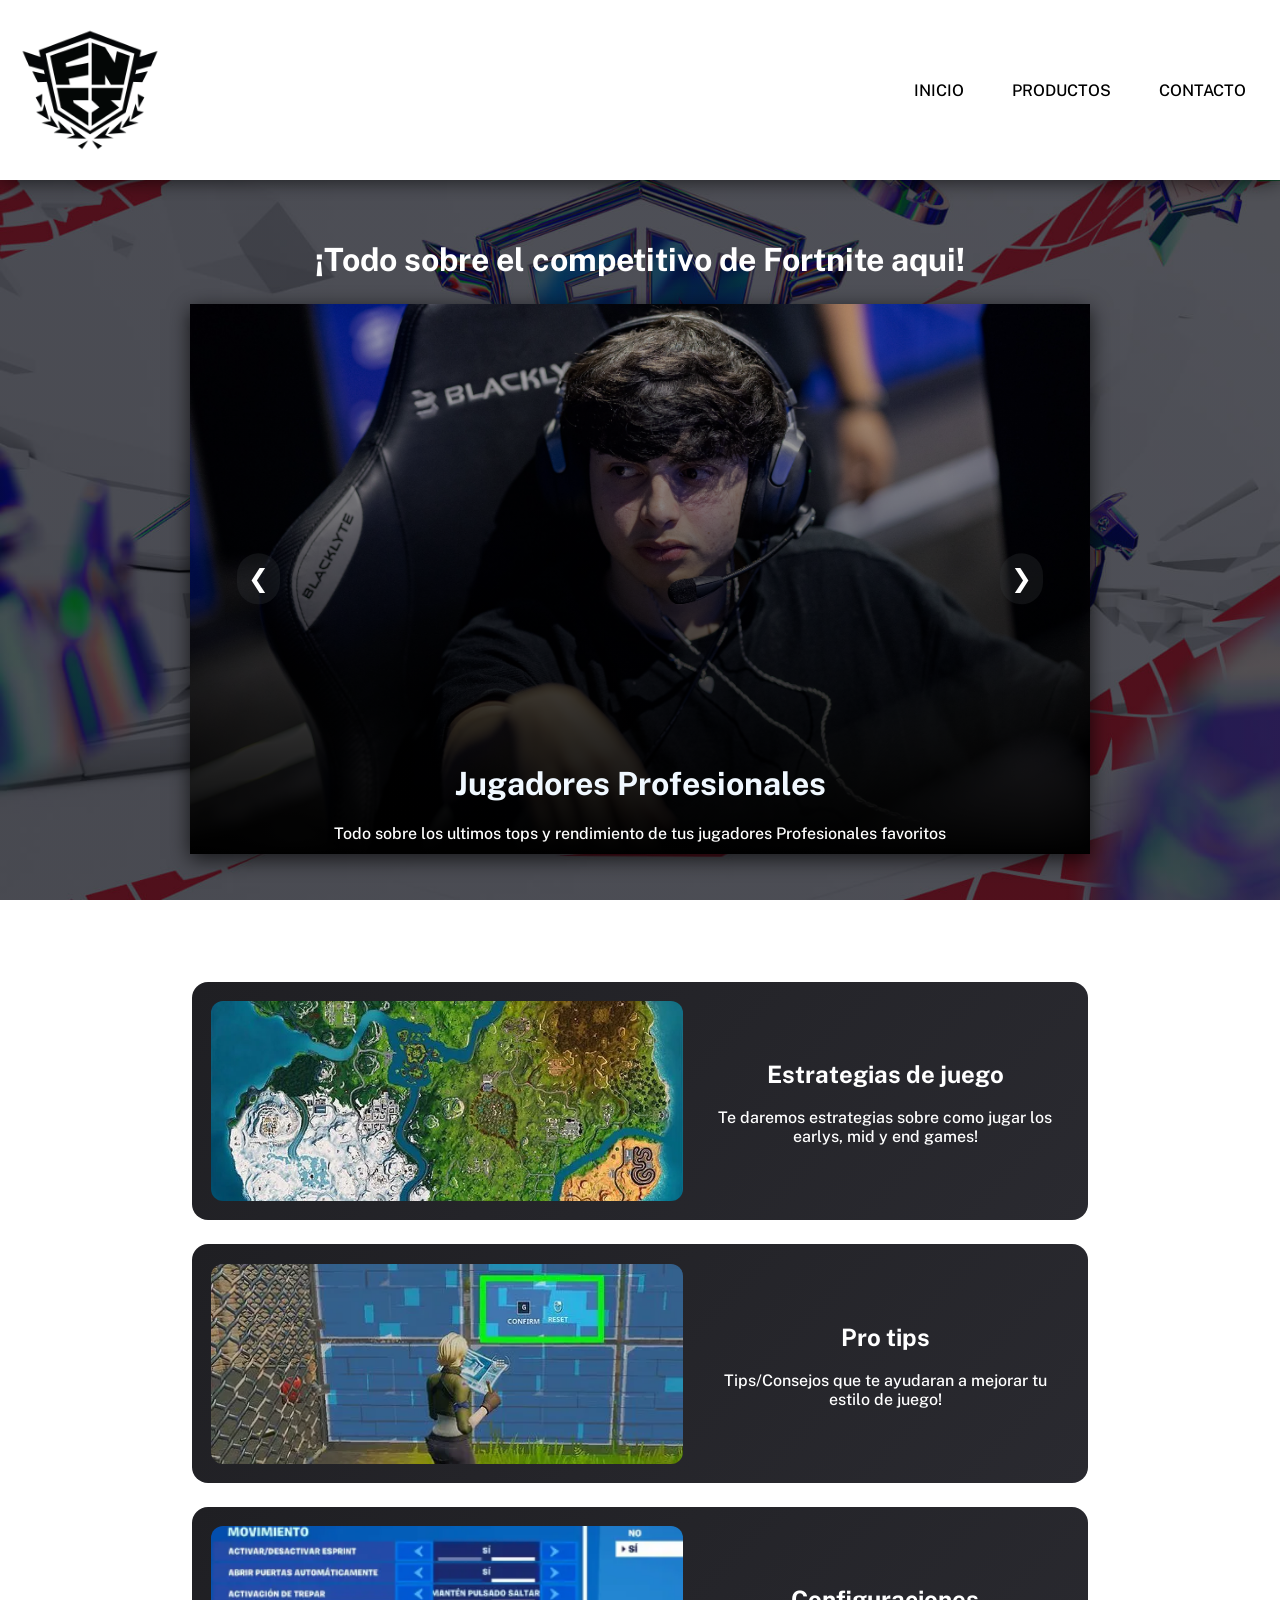
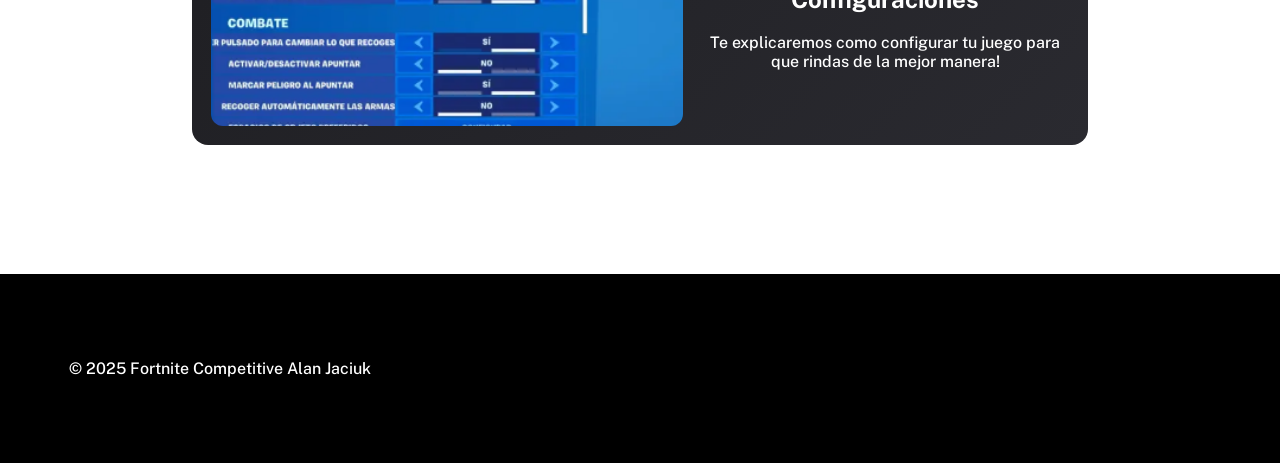
<file: index.html>
<html lang="en">
  <head>
    <meta charset="UTF-8" />
    <meta name="viewport" content="width=device-width, initial-scale=1.0" />
    <title>Fortinfo</title>
    <link rel="stylesheet" href="./CSS/estilos.css" />
    <link rel="preconnect" href="https://fonts.googleapis.com" />
    <link rel="preconnect" href="https://fonts.gstatic.com" crossorigin />
    <link
      href="https://fonts.googleapis.com/css2?family=Public+Sans:ital,wght@0,100..900;1,100..900&display=swap"
      rel="stylesheet"
    />
  </head>
  <body>
    <header class="navbar">
      <span class="logo">
        <img src="./Imagenes/FNCS-Concept-6.webp" alt="" width="180" />
      </span>
      <ul class="navitems">
        <li><a href="./index.html">INICIO</a></li>
        <li><a href="./productos.html">PRODUCTOS</a></li>
        <li><a href="./contacto.html">CONTACTO</a></li>
      </ul>
    </header>

    <main class="cont-principal">
      <div>
        <h1 style="color: white">
          ¡Todo sobre el competitivo de Fortnite aqui!
        </h1>
      </div>

      <div class="carrusel-cont"> <!--Carrusel-->
        <div class="overlay"></div>
        <img
          src="Imagenes/K1nG_at_the_FNCS_2025_Global_Championship.jpg"
          alt="Foto principal del carrusel"
          width="700"
          id="img-carrusel"
        />
        <button aria-label="Siguiente imagen" class="btn-carrusel sig" >❯</button>
        <button arial-label="Imagen anterior" class="btn-carrusel ant" >❮</button>
        <div class="abj-carrusel" id="textocarrusel">
          <h1 id="titulo-carrusel">Jugadores Profesionales</h1>
          <p id="desc-carrusel">
            Todo sobre los ultimos tops y rendimiento de tus jugadores
            Profesionales favoritos
          </p>
        </div>
      </div>

      <div class="card">
        <div class="card-img">
          <img src="./Imagenes/minimap.webp" alt="Mapa Fortnite" />
        </div>

        <div class="card-content">
          <h2>Estrategias de juego</h2>
          <p>
            Te daremos estrategias sobre como jugar los earlys, mid y end games!
          </p>
        </div>
      </div>

      <div class="card">
        <div class="card-img">
          <img src="./Imagenes/protips.webp" alt="Mapa Fortnite" />
        </div>

        <div class="card-content">
          <h2>Pro tips</h2>
          <p>Tips/Consejos que te ayudaran a mejorar tu estilo de juego!</p>
        </div>
      </div>

      <div class="card">
        <div class="card-img">
          <img src="./Imagenes/config.png" alt="Mapa Fortnite" />
        </div>

        <div class="card-content">
          <h2>Configuraciones</h2>
          <p>
            Te explicaremos como configurar tu juego para que rindas de la mejor
            manera!
          </p>
        </div>
      </div>
    </main>

    <footer class="footer">
      <div>
        <p>© 2025 Fortnite Competitive Alan Jaciuk</p>
      </div>
    </footer>

    <script src="./JS/script.js"></script>
  </body>
</html>
</file>
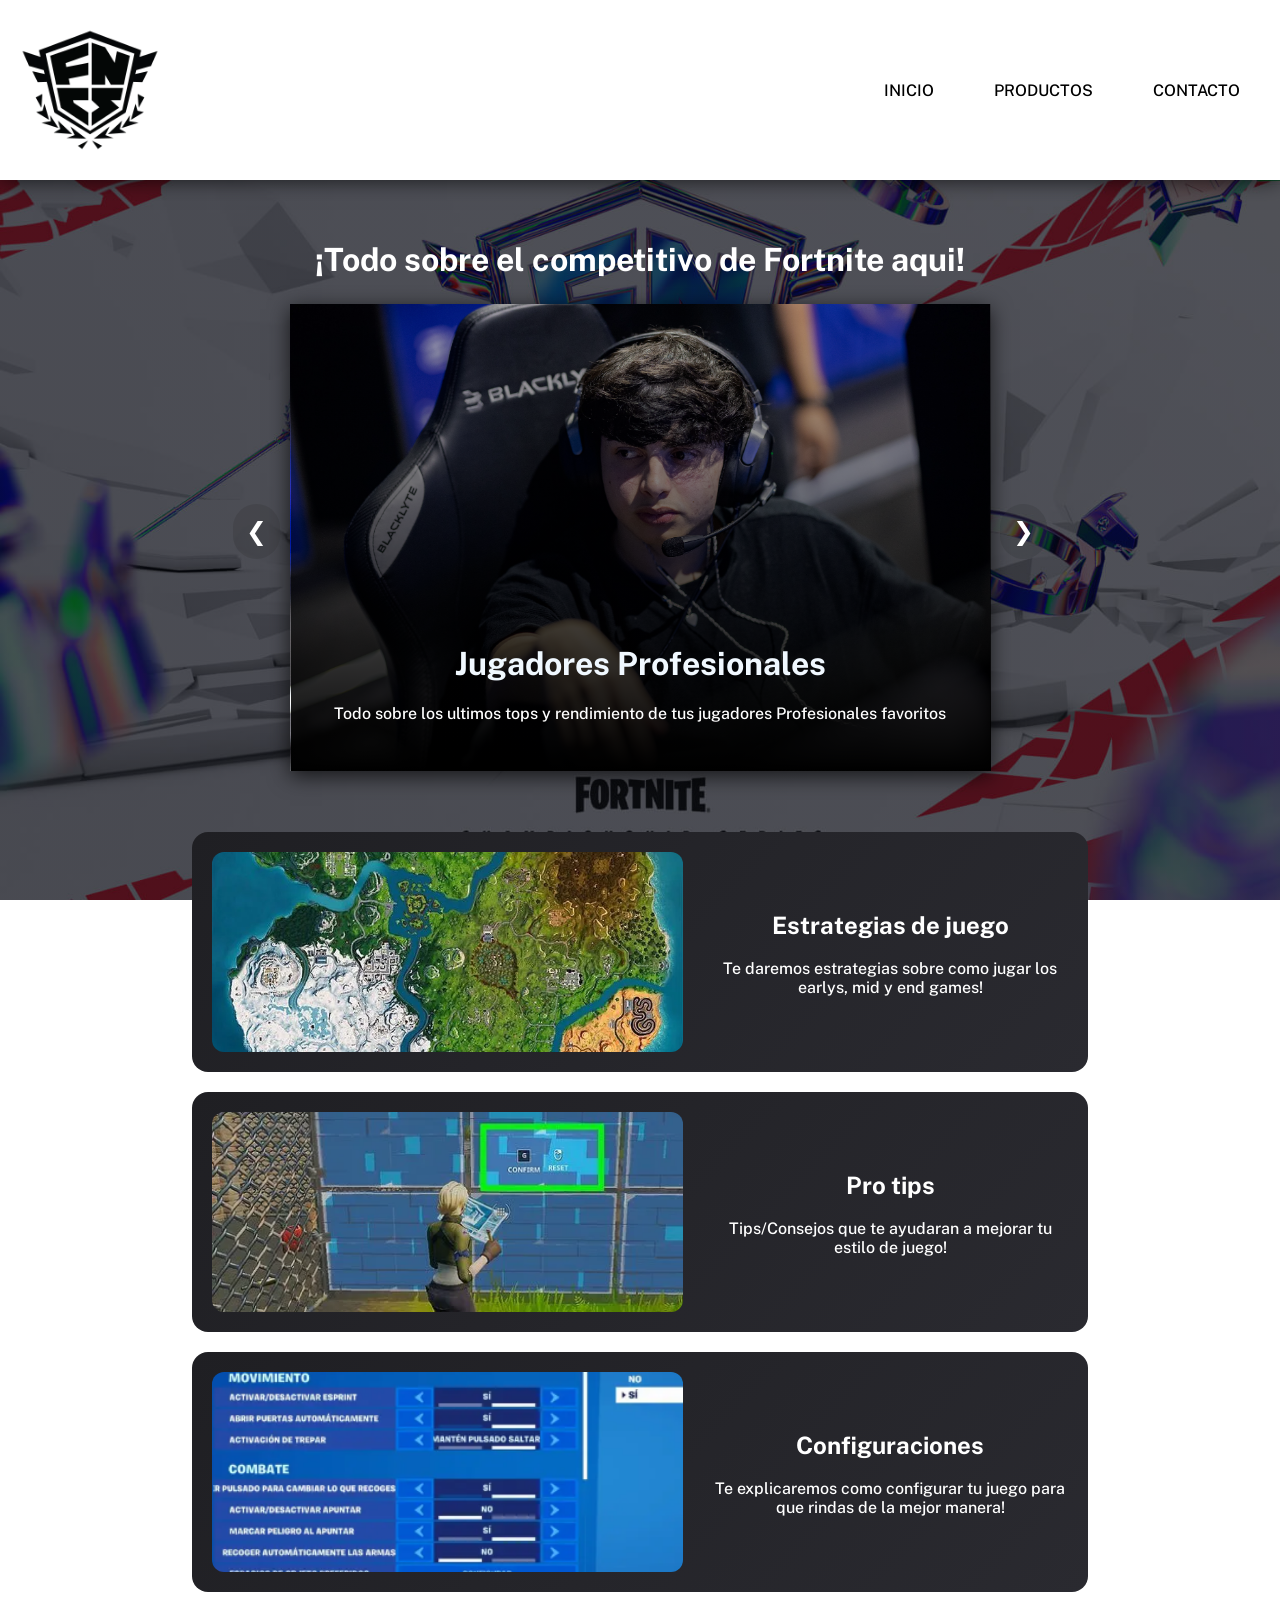
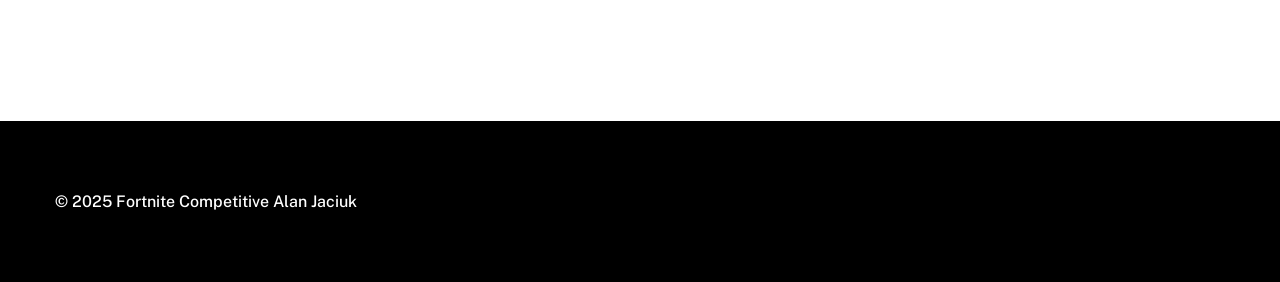
<file: Mi pagina(Trabajo Integrador)/index.html>
<html lang="en">
<head>
    <meta charset="UTF-8">
    <meta name="viewport" content="width=device-width, initial-scale=1.0">
    <title>Fortinfo</title>
    <link rel="stylesheet" href="./CSS/estilos.css">
    <link rel="preconnect" href="https://fonts.googleapis.com">
    <link rel="preconnect" href="https://fonts.gstatic.com" crossorigin>
    <link href="https://fonts.googleapis.com/css2?family=Public+Sans:ital,wght@0,100..900;1,100..900&display=swap" rel="stylesheet">
</head>
<body>
    <header class="navbar">
        <span class="logo">
            <img src="./Imagenes/FNCS-Concept-6.webp" alt="" width="180">
        </span>
        <ul class="navitems">
            <li><a href="./index.html">INICIO</a></li>
            <li><a href="./productos.html">PRODUCTOS</a></li>
            <li><a href="./contacto.html">CONTACTO</a></li>
        </ul>
    </header>

    <main class="cont-principal">
        <div>
        <h1 style="color: white;">¡Todo sobre el competitivo de Fortnite aqui!</h1>
        </div>

        <div class="carrusel-cont">
          <div class="overlay"></div>
            <img src="./Imagenes/K1nG_at_the_FNCS_2025_Global_Championship.jpg" alt="" width="700" id="img-carrusel">
            <button class="btn-carrusel-sig" onclick="imgSig()">❯</button>
            <button class="btn-carrusel-ant" onclick="imgAnt()">❮</button>
            <div class="abj-carrusel" id="textocarrusel">
              <h1 id="titulo-carrusel">Jugadores Profesionales</h1>
            <p id="desc-carrusel">Todo sobre los ultimos tops y rendimiento de tus jugadores Profesionales favoritos</p>
        </div>
        </div>

        

        <div class="card">
  <div class="card-img">
    <img src="./Imagenes/minimap.webp" alt="Mapa Fortnite">
  </div>

  <div class="card-content">
    <h2>Estrategias de juego</h2>
    <p>Te daremos estrategias sobre como jugar los earlys, mid y end games!</p>
    
  </div>
</div>

<div class="card">
  <div class="card-img">
    <img src="./Imagenes/protips.webp" alt="Mapa Fortnite">
  </div>

  <div class="card-content">
    <h2>Pro tips</h2>
    <p>Tips/Consejos que te ayudaran a mejorar tu estilo de juego!</p>
    
  </div>
</div>

<div class="card">
  <div class="card-img">
    <img src="./Imagenes/config.png" alt="Mapa Fortnite">
  </div>

  <div class="card-content">
    <h2>Configuraciones</h2>
    <p>Te explicaremos como configurar tu juego para que rindas de la mejor manera!</p>
    
  </div>
</div>
    </main>

    <footer class="footer">
        <div>
            <p>© 2025 Fortnite Competitive Alan Jaciuk</p>
        </div>
    </footer>

<script src="./JS/script.js"></script>

</body>
</html>
</file>
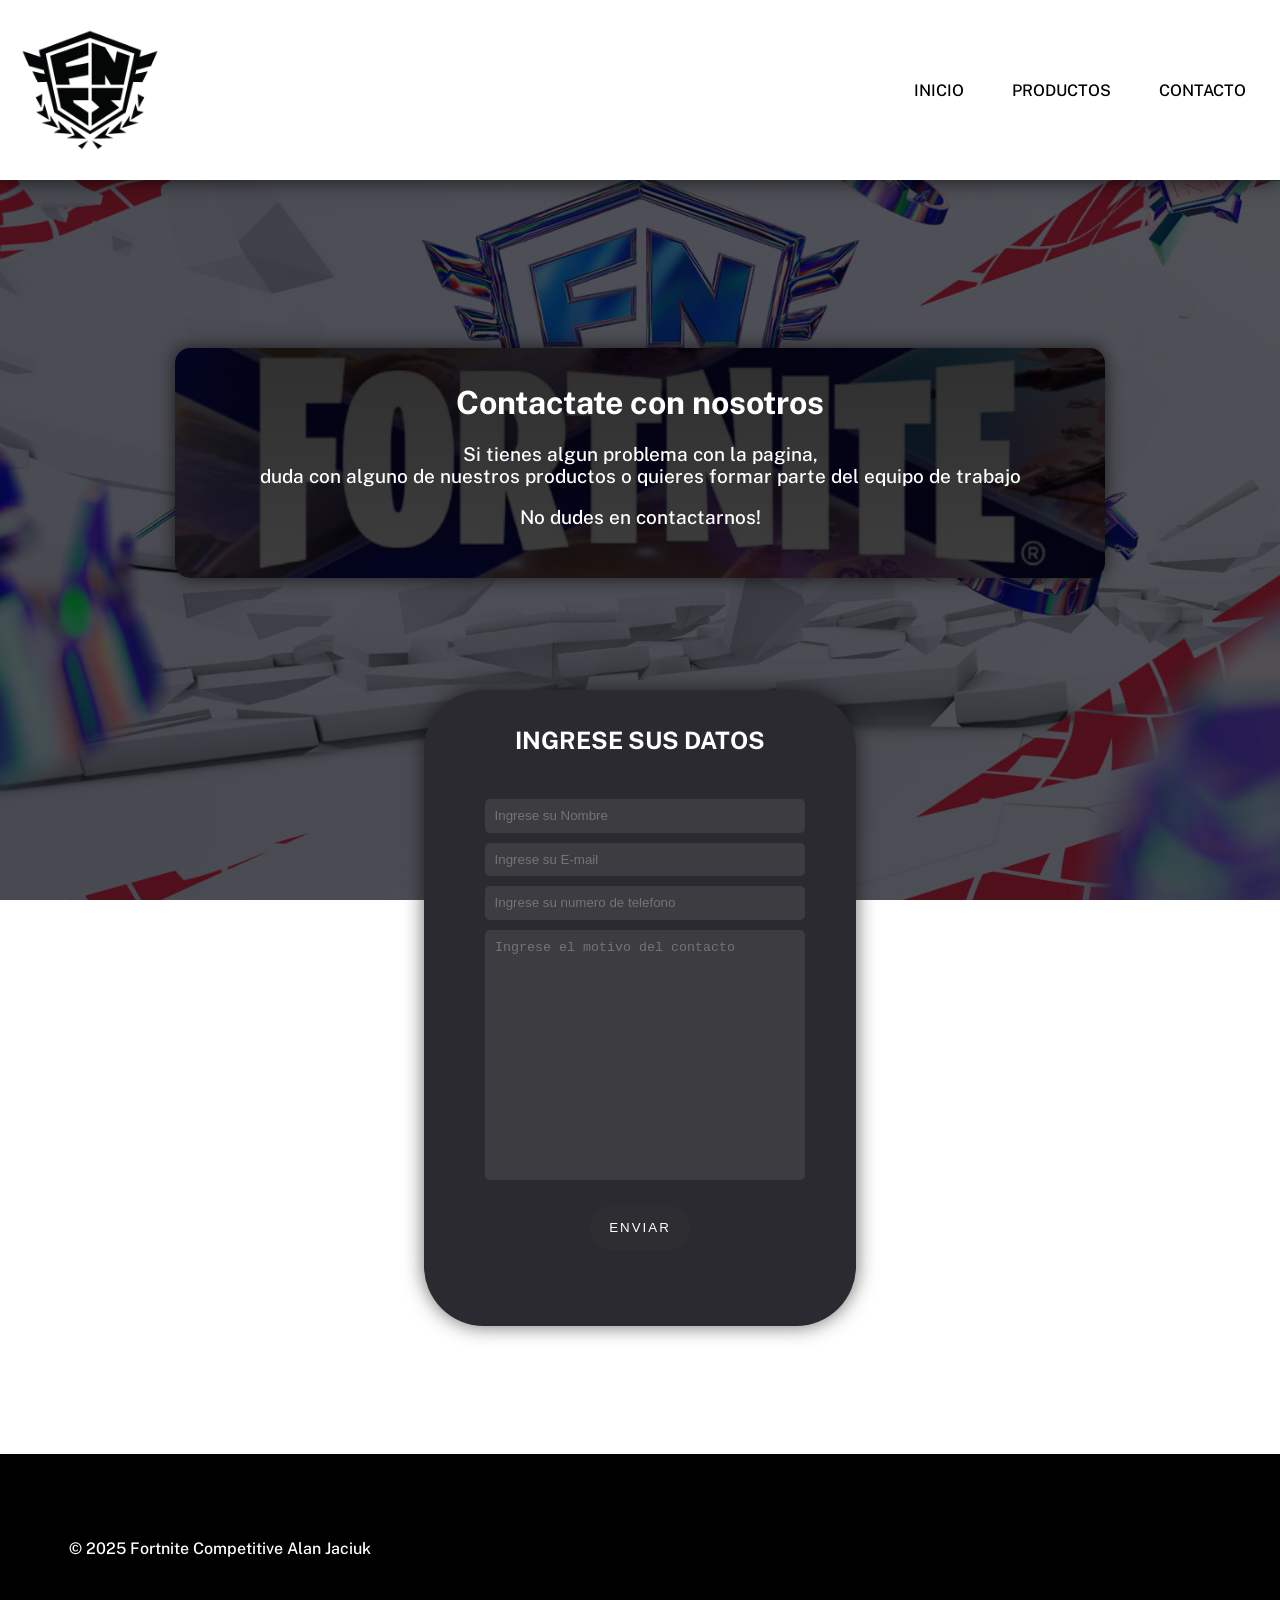
<file: contacto.html>
<html lang="en">
  <head>
    <meta charset="UTF-8" />
    <meta name="viewport" content="width=device-width, initial-scale=1.0" />
    <title>Document</title>
    <link rel="stylesheet" href="./CSS/estilos.css" />
    <link rel="preconnect" href="https://fonts.googleapis.com" />
    <link rel="preconnect" href="https://fonts.gstatic.com" crossorigin />
    <link
      href="https://fonts.googleapis.com/css2?family=Public+Sans:ital,wght@0,100..900;1,100..900&display=swap"
      rel="stylesheet"
    />
  </head>
  <body>
    <header class="navbar">
      <span class="logo">
        <img src="./Imagenes/FNCS-Concept-6.webp" alt="" width="180" />
      </span>
      <ul class="navitems">
        <li><a href="./index.html">INICIO</a></li>
        <li><a href="./productos.html">PRODUCTOS</a></li>
        <li><a href="./contacto.html">CONTACTO</a></li>
      </ul>
    </header>

    <main class="cont-principal">
      <div class="titulo-form">
        <h1>Contactate con nosotros</h1>
        <p>
          Si tienes algun problema con la pagina,<br />
          duda con alguno de nuestros productos o quieres formar parte del
          equipo de trabajo
        </p>
        <p>No dudes en contactarnos!</p>
      </div>
      <div class="cont-form">
        <h2 style="color: white">INGRESE SUS DATOS</h2>
        <form action="" class="form">
          <div class="items-form">
            <input type="text" placeholder="Ingrese su Nombre" />
          </div>
          <div class="items-form">
            <input type="email" placeholder="Ingrese su E-mail" />
          </div>
          <div class="items-form">
            <input type="tel" placeholder="Ingrese su numero de telefono" />
          </div>
          <div class="items-form">
            <textarea
              name=""
              id=""
              placeholder="Ingrese el motivo del contacto"
              maxlength="500"
            ></textarea>
          </div>
          <button class="btn-form">ENVIAR</button>
        </form>
      </div>
    </main>

    <footer class="footer">
      <div>
        <p>© 2025 Fortnite Competitive Alan Jaciuk</p>
      </div>
    </footer>
  </body>
</html>
</file>
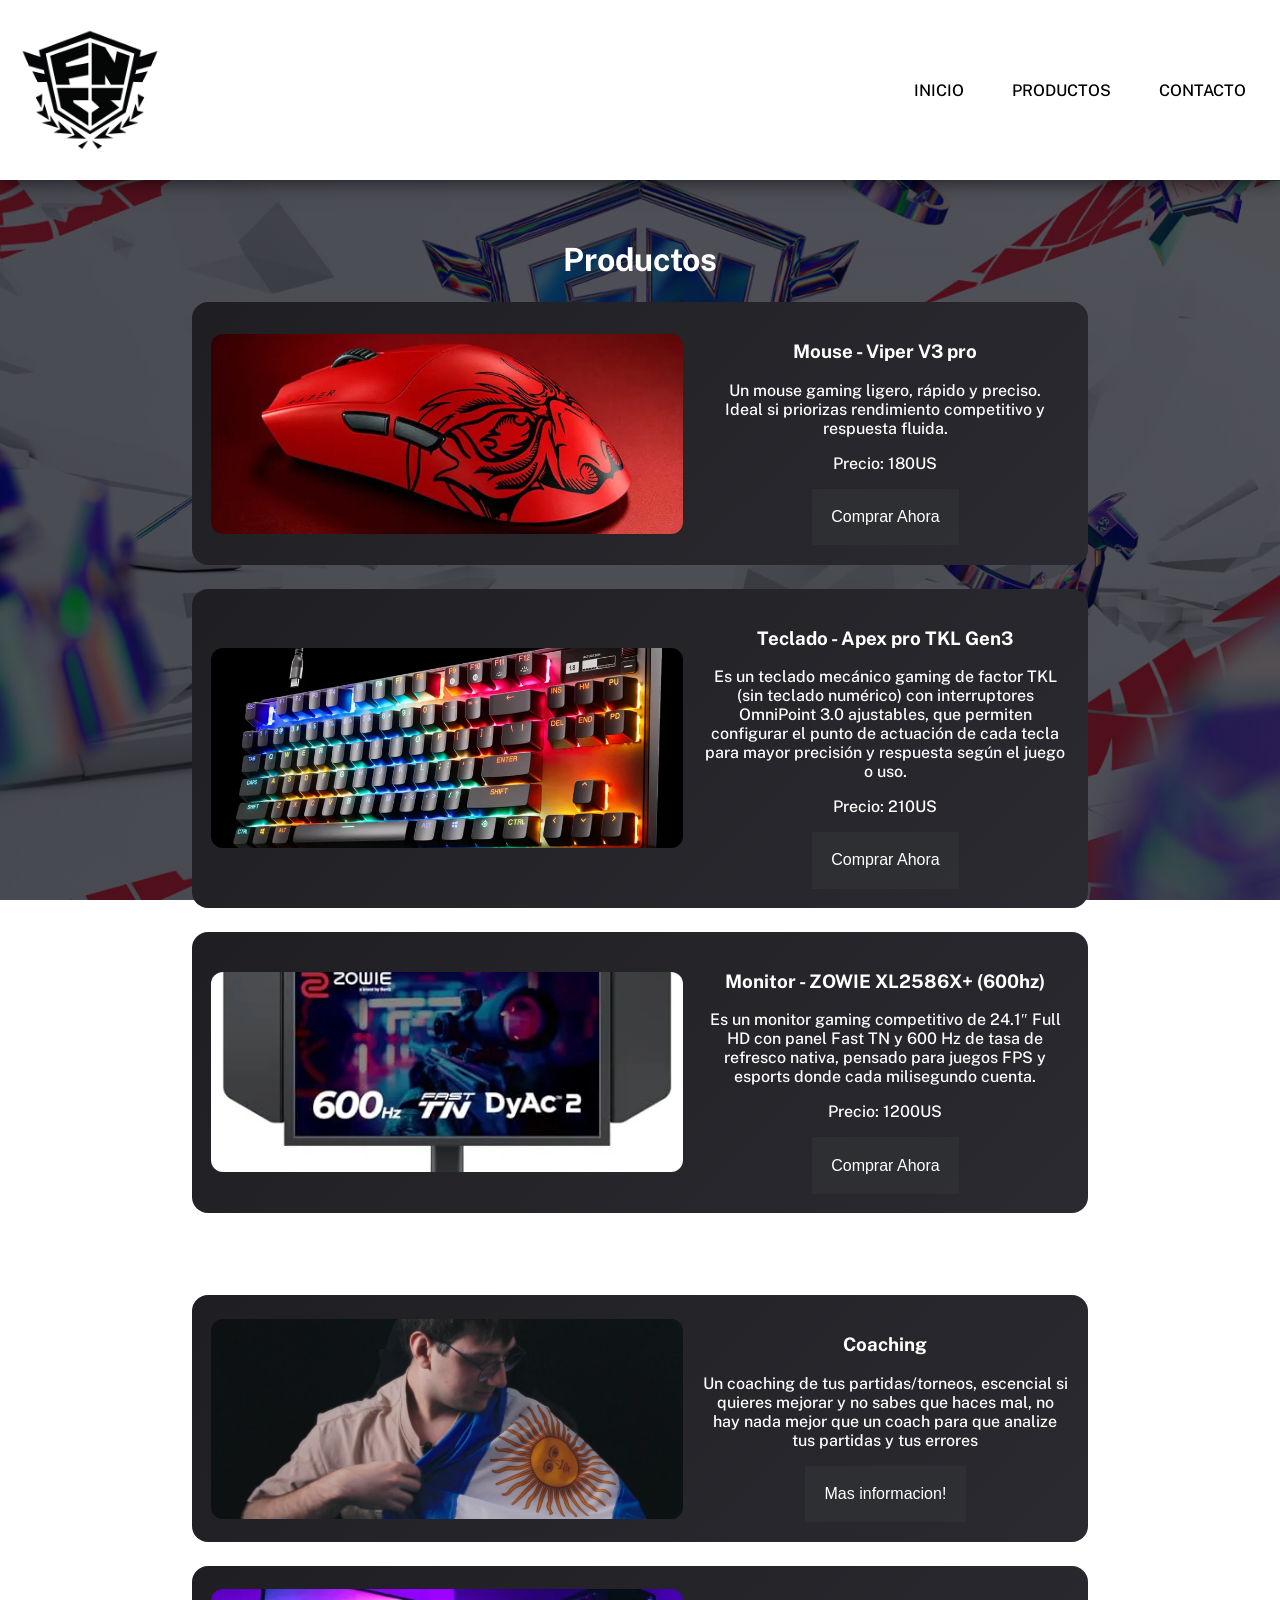
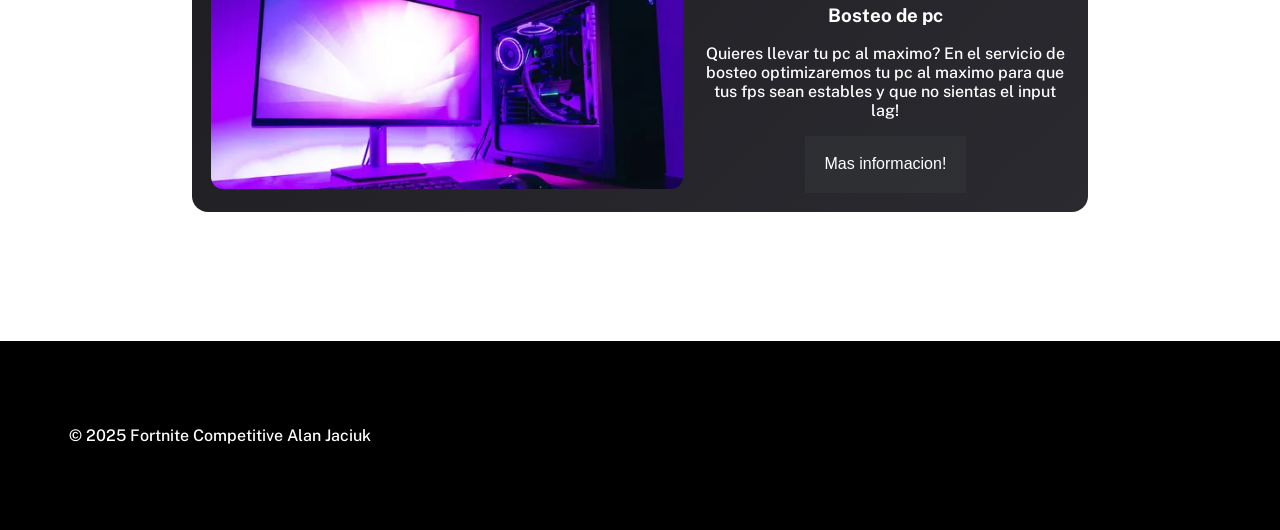
<file: productos.html>
<html lang="en">
  <head>
    <meta charset="UTF-8" />
    <meta name="viewport" content="width=device-width, initial-scale=1.0" />
    <title>Document</title>
    <link rel="stylesheet" href="./CSS/estilos.css" />
    <link rel="preconnect" href="https://fonts.googleapis.com" />
    <link rel="preconnect" href="https://fonts.gstatic.com" crossorigin />
    <link
      href="https://fonts.googleapis.com/css2?family=Public+Sans:ital,wght@0,100..900;1,100..900&display=swap"
      rel="stylesheet"
    />
  </head>
  <body>
    <header class="navbar">
      <span class="logo">
        <img src="./Imagenes/FNCS-Concept-6.webp" alt="" width="180" />
      </span>
      <ul class="navitems">
        <li><a href="./index.html">INICIO</a></li>
        <li><a href="./productos.html">PRODUCTOS</a></li>
        <li><a href="./contacto.html">CONTACTO</a></li>
      </ul>
    </header>

    <main class="cont-principal">
      <div>
        <h1 style="color: white">Productos</h1>
      </div>

      <div class="card">
        <div class="card-img">
          <!--Aca va una foto del prodcuto (Dentro de este div)-->
          <img src="./Imagenes/mouse.webp" alt="" />
        </div>
        <div class="card-content">
          <!--Aca va la info del producto-->
          <h3>Mouse - Viper V3 pro</h3>
          <p>
            Un mouse gaming ligero, rápido y preciso. <br />
            Ideal si priorizas rendimiento competitivo y respuesta fluida.
          </p>
          <p>Precio: 180US</p>
          <button class="btn-comp">Comprar Ahora</button>
        </div>
      </div>

      <div class="card">
        <div class="card-img">
          <img src="./Imagenes/teclado.webp" alt="" />
        </div>
        <!--Aca va una foto del prodcuto (Dentro de este div)-->

        <div class="card-content">
          <!--Aca va la info del producto-->
          <h3>Teclado - Apex pro TKL Gen3</h3>
          <p>
            Es un teclado mecánico gaming de factor TKL (sin teclado numérico)
            con interruptores OmniPoint 3.0 ajustables, que permiten configurar
            el punto de actuación de cada tecla para mayor precisión y respuesta
            según el juego o uso.
          </p>
          <p>Precio: 210US</p>
          <button class="btn-comp">Comprar Ahora</button>
        </div>
      </div>

      <div class="card">
        <!--Aca va una foto del prodcuto (Dentro de este div)-->
        <div class="card-img">
          <img src="./Imagenes/monitor.webp" alt="" />
        </div>
        <div class="card-content">
          <!--Aca va la info del producto-->
          <h3>Monitor - ZOWIE XL2586X+ (600hz)</h3>
          <p>
            Es un monitor gaming competitivo de 24.1″ Full HD con panel Fast TN
            y 600 Hz de tasa de refresco nativa, pensado para juegos FPS y
            esports donde cada milisegundo cuenta.
          </p>
          <p>Precio: 1200US</p>
          <button class="btn-comp">Comprar Ahora</button>
        </div>
      </div>

      <div>
        <h1 style="color: white">Servicios</h1>
      </div>

      <div class="card">
        <!--Aca va una foto del prodcuto (Dentro de este div)-->
        <div class="card-img">
          <img src="./Imagenes/coach.png" alt="" />
        </div>
        <div class="card-content">
          <!--Aca va la info del producto-->
          <h3>Coaching</h3>
          <p>
            Un coaching de tus partidas/torneos, escencial si quieres mejorar y
            no sabes que haces mal, no hay nada mejor que un coach para que
            analize tus partidas y tus errores
          </p>

          <button class="btn-comp">Mas informacion!</button>
        </div>
      </div>

      <div class="card">
        <!--Aca va una foto del prodcuto (Dentro de este div)-->
        <div class="card-img">
          <img src="./Imagenes/compu.webp" alt="" />
        </div>
        <div class="card-content">
          <!--Aca va la info del producto-->
          <h3>Bosteo de pc</h3>
          <p>
            Quieres llevar tu pc al maximo? En el servicio de bosteo
            optimizaremos tu pc al maximo para que tus fps sean estables y que
            no sientas el input lag!
          </p>

          <button class="btn-comp">Mas informacion!</button>
        </div>
      </div>
    </main>

    <footer class="footer">
      <div>
        <p>© 2025 Fortnite Competitive Alan Jaciuk</p>
      </div>
    </footer>
  </body>
</html>
</file>
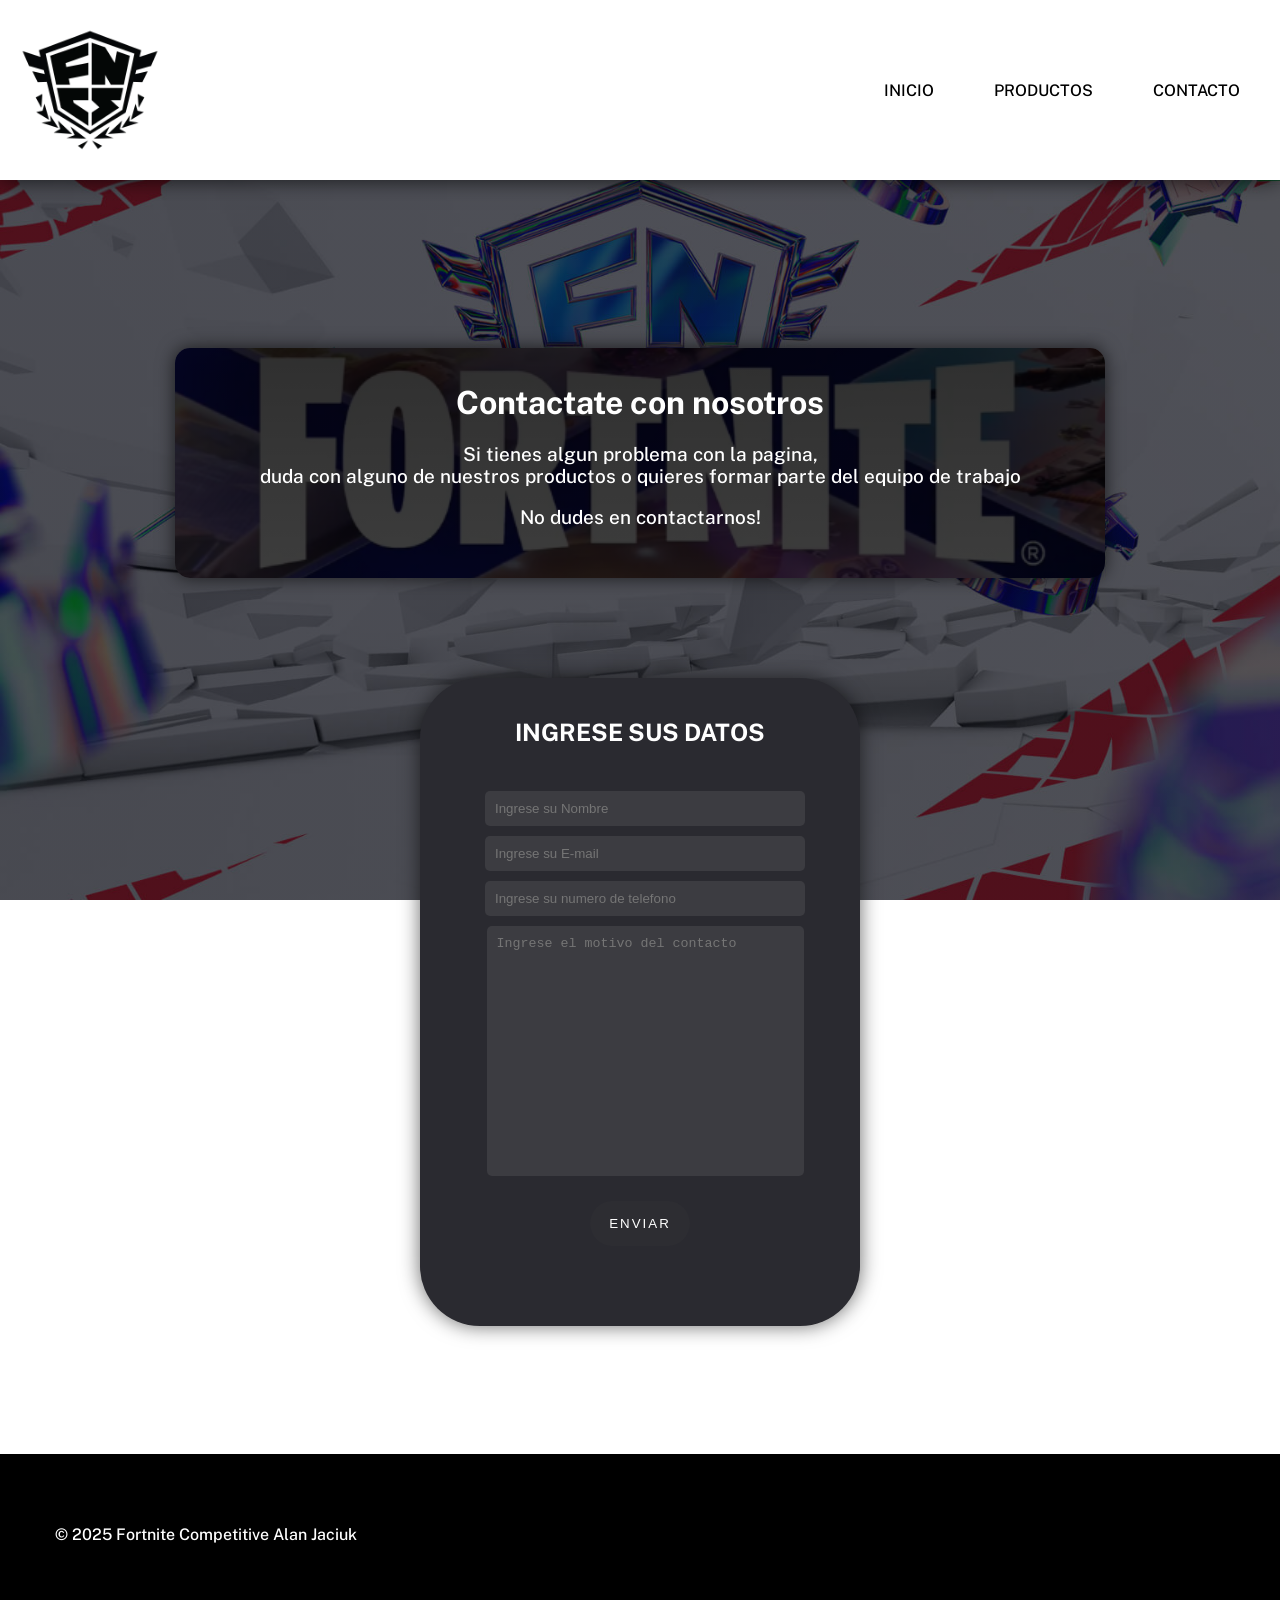
<file: Mi pagina(Trabajo Integrador)/contacto.html>
<html lang="en">
<head>
    <meta charset="UTF-8">
    <meta name="viewport" content="width=device-width, initial-scale=1.0">
    <title>Document</title>
    <link rel="stylesheet" href="./CSS/estilos.css">
    <link rel="preconnect" href="https://fonts.googleapis.com">
    <link rel="preconnect" href="https://fonts.gstatic.com" crossorigin>
    <link href="https://fonts.googleapis.com/css2?family=Public+Sans:ital,wght@0,100..900;1,100..900&display=swap" rel="stylesheet">
</head>
<body>
    <header class="navbar">
        <span class="logo">
            <img src="./Imagenes/FNCS-Concept-6.webp" alt="" width="180">
        </span>
        <ul class="navitems">
            <li><a href="./index.html">INICIO</a></li>
            <li><a href="./productos.html">PRODUCTOS</a></li>
            <li><a href="./contacto.html">CONTACTO</a></li>
        </ul>
    </header>

    <main class="cont-principal">
        <div class="titulo-form">
        <h1>Contactate con nosotros</h1>
        <p>Si tienes algun problema con la pagina,<br>
             duda con alguno de nuestros productos o quieres formar parte del equipo de trabajo</p>
        <p>No dudes en contactarnos!</p>
        </div>
        <div class="cont-form">
            <h2 style="color: white;">INGRESE SUS DATOS</h2>
            <form action="" class="form">
                <div class="items-form">
                    
                    <input type="text" placeholder="Ingrese su Nombre">
                </div>
                <div class="items-form">
                    
                    <input type="email" placeholder="Ingrese su E-mail">
                </div>
                <div class="items-form">
                    
                    <input type="tel" placeholder="Ingrese su numero de telefono">
                </div>
                <div class="items-form">
                    
                    <textarea name="" id="" placeholder="Ingrese el motivo del contacto" maxlength="500"></textarea>
                </div>
                <button class="btn-form">ENVIAR</button>
            </form>
        </div>
    </main>

    <footer class="footer">
        <div>
            <p>© 2025 Fortnite Competitive Alan Jaciuk</p>
        </div>
    </footer>
</body>
</html>
</file>
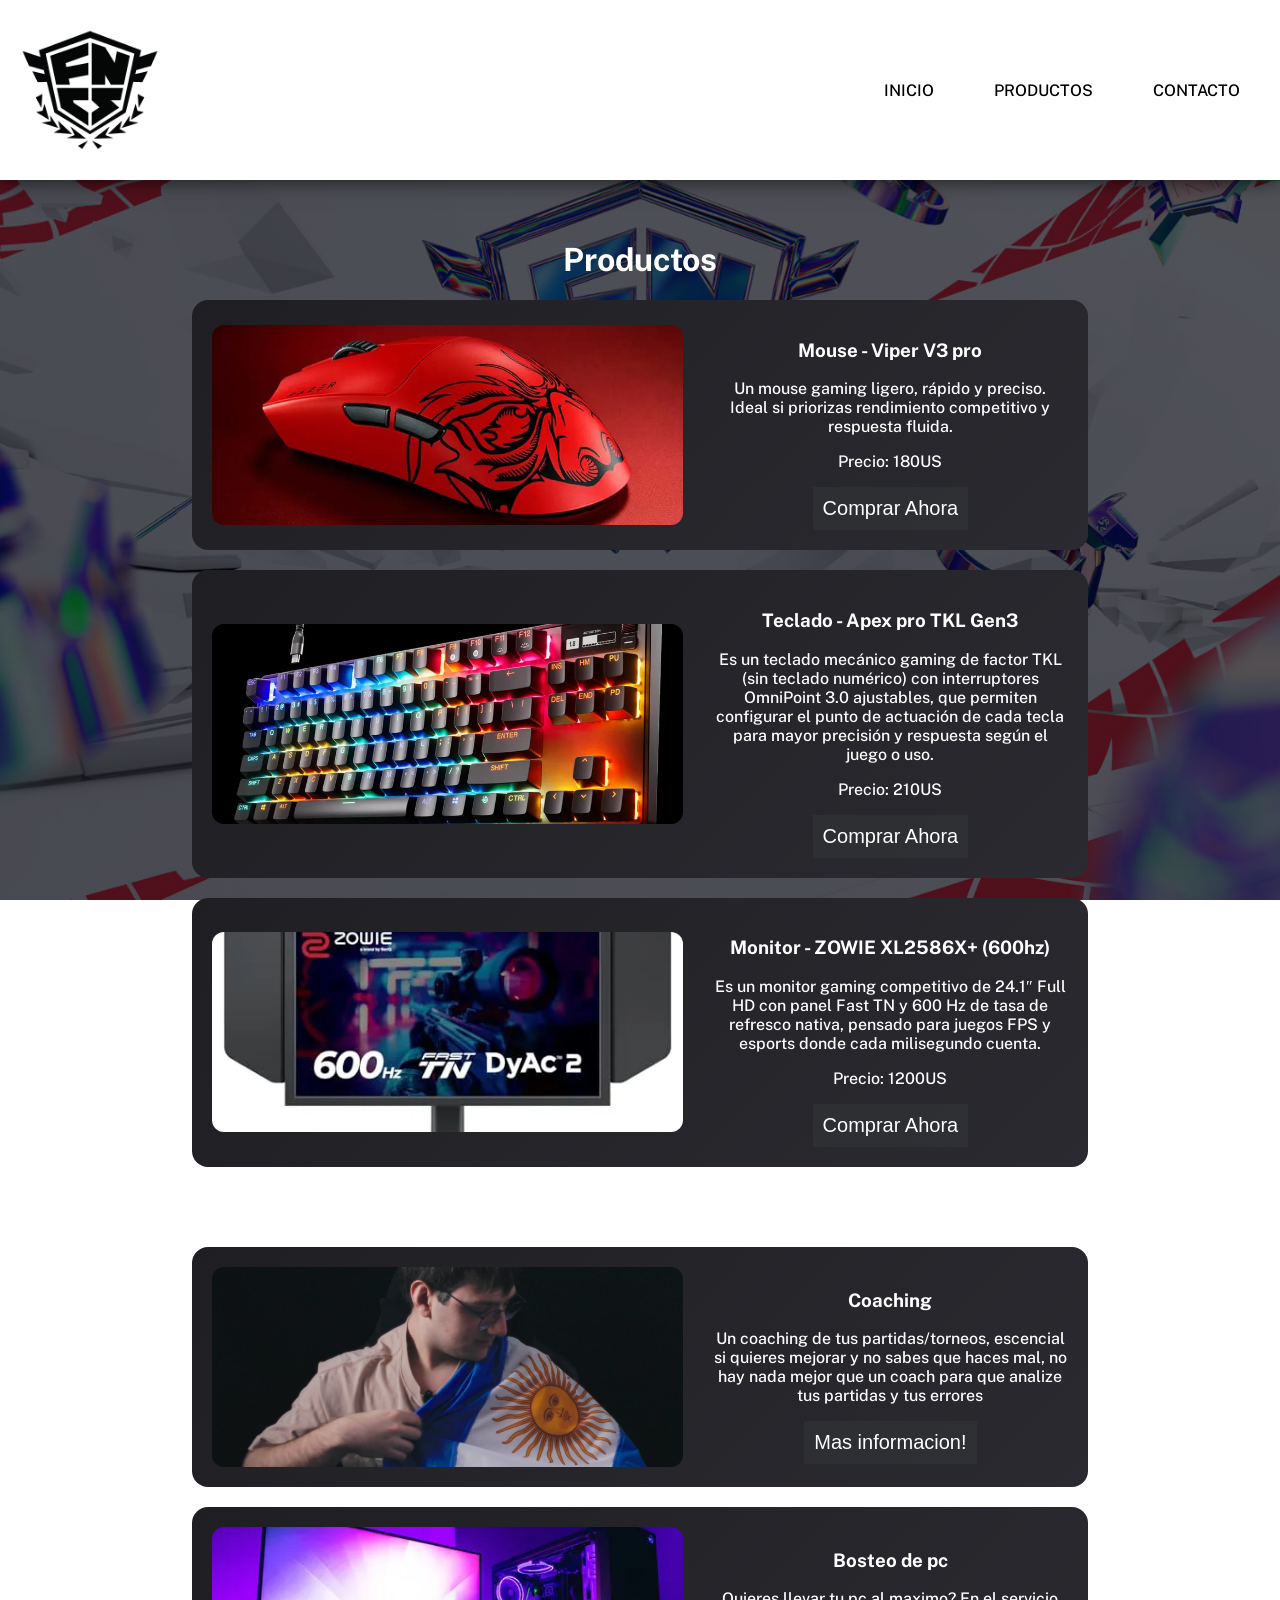
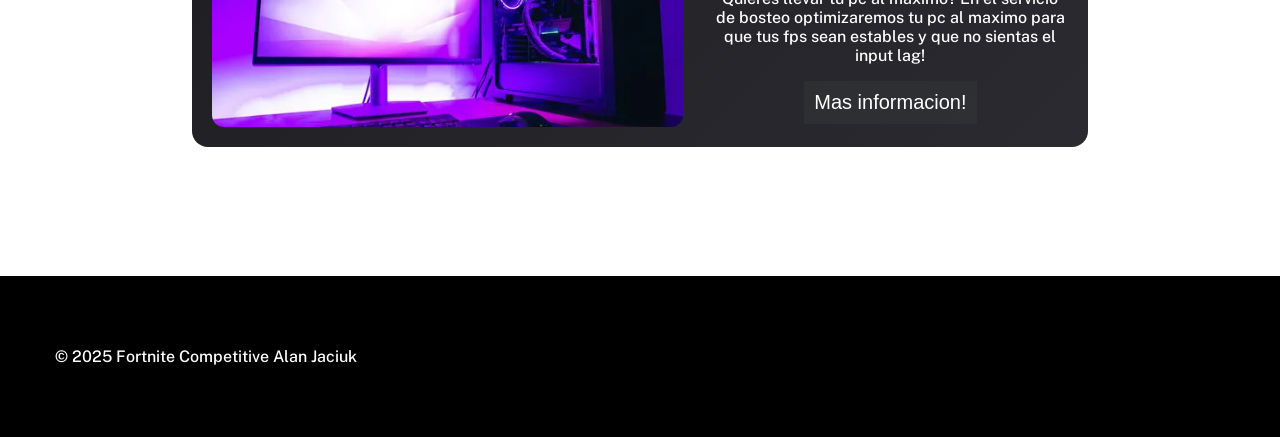
<file: Mi pagina(Trabajo Integrador)/productos.html>
<html lang="en">
<head>
    <meta charset="UTF-8">
    <meta name="viewport" content="width=device-width, initial-scale=1.0">
    <title>Document</title>
    <link rel="stylesheet" href="./CSS/estilos.css">
    <link rel="preconnect" href="https://fonts.googleapis.com">
    <link rel="preconnect" href="https://fonts.gstatic.com" crossorigin>
    <link href="https://fonts.googleapis.com/css2?family=Public+Sans:ital,wght@0,100..900;1,100..900&display=swap" rel="stylesheet">
</head>
<body>
    <header class="navbar">
        <span class="logo">
            <img src="./Imagenes/FNCS-Concept-6.webp" alt="" width="180">
        </span>
        <ul class="navitems">
            <li><a href="./index.html">INICIO</a></li>
            <li><a href="./productos.html">PRODUCTOS</a></li>
            <li><a href="./contacto.html">CONTACTO</a></li>
        </ul>
    </header>

    <main class="cont-principal">
        <div>
            <h1 style="color: white;">Productos</h1>
        </div>

        <div class="card">
            <div class="card-img"> <!--Aca va una foto del prodcuto (Dentro de este div)-->
            <img src="./Imagenes/mouse.webp" alt="">
            </div>
            <div class="card-content"> <!--Aca va la info del producto-->
                <h3>Mouse - Viper V3 pro</h3>
                <p>Un mouse gaming ligero, rápido y preciso. <br>
                     Ideal si priorizas rendimiento competitivo y respuesta fluida.</p>
                     <p>Precio: 180US</p>
                     <button class="btn-comp">Comprar Ahora</button>
            </div>
        </div>

        <div class="card">
            <div class="card-img">
                <img src="./Imagenes/teclado.webp" alt="">
            </div> <!--Aca va una foto del prodcuto (Dentro de este div)-->
            
            <div class="card-content"> <!--Aca va la info del producto-->
                <h3>Teclado - Apex pro TKL Gen3</h3>
                <p>Es un teclado mecánico gaming de factor TKL (sin teclado numérico) con interruptores OmniPoint 3.0 ajustables, que permiten configurar el punto de actuación de cada tecla para mayor precisión y respuesta según el juego o uso.</p>
                     <p>Precio: 210US</p>
                     <button class="btn-comp">Comprar Ahora</button>
            </div>
        </div>

        <div class="card"> <!--Aca va una foto del prodcuto (Dentro de este div)-->
            <div class="card-img">
                <img src="./Imagenes/monitor.webp" alt="">
            </div>
            <div class="card-content"> <!--Aca va la info del producto-->
                <h3>Monitor - ZOWIE XL2586X+ (600hz)</h3>
                <p>Es un monitor gaming competitivo de 24.1″ Full HD con panel Fast TN y 600 Hz de tasa de refresco nativa, pensado para juegos FPS y esports donde cada milisegundo cuenta.</p>
                     <p>Precio: 1200US</p>
                     <button class="btn-comp">Comprar Ahora</button>
            </div>
        </div>

        <div>
            <h1 style="color: white;">Servicios</h1>
        </div>

        <div class="card"> <!--Aca va una foto del prodcuto (Dentro de este div)-->
            <div class="card-img">
                <img src="./Imagenes/coach.png" alt="">
            </div>
            <div class="card-content"> <!--Aca va la info del producto-->
                <h3>Coaching</h3>
                <p>Un coaching de tus partidas/torneos, escencial si quieres mejorar y no sabes que haces mal, no hay nada mejor que un coach para que analize tus partidas y tus errores</p>
                     
                     <button class="btn-comp">Mas informacion!</button>
            </div>
        </div>

        <div class="card"> <!--Aca va una foto del prodcuto (Dentro de este div)-->
            <div class="card-img">
                <img src="./Imagenes/compu.webp" alt="">
            </div>
            <div class="card-content"> <!--Aca va la info del producto-->
                <h3>Bosteo de pc</h3>
                <p>Quieres llevar tu pc al maximo? En el servicio de bosteo optimizaremos tu pc al maximo para que tus fps sean estables y que no sientas el input lag!</p>
                     
                     <button class="btn-comp">Mas informacion!</button>
            </div>
        </div>
    </main>


    <footer class="footer">
        <div>
            <p>© 2025 Fortnite Competitive Alan Jaciuk</p>
        </div>
    </footer>

</body>
</html>
</file>
<file: CSS/estilos.css>
html,
body {
  margin: 0;
  height: 100%;
}

body {
  font-family: "Public Sans";
  font-weight: 500;
  margin: 0%;
  background-image:
    linear-gradient(rgba(5, 7, 12, 0.685), rgba(5, 7, 12, 0.685)),
    url(../Imagenes/fncs-2024-1920x1080-5210497b8175.jpg);
  background-position: center center;
  background-repeat: no-repeat;
  background-size: cover;
  background-attachment: fixed;
  display: flex;
  flex-direction: column;
  min-height: 100vh;
}

main {
  flex: 1;
}

a {
  text-decoration: none;
  color: inherit;
}

.navbar {
  display: flex;
  justify-content: space-between;
  background-color: rgb(255, 255, 255);
  margin-bottom: 40px;
  box-shadow: 0px 0px 20px 0px rgba(0, 0, 0, 0.712);
  position: sticky;
  top: 0%;
  z-index: 1000;
}

.navitems {
  list-style: none;
  display: flex;
  padding: 10px;
  align-items: center;
  cursor: pointer;
}

li {
  padding: 1rem;
  margin: 0.5rem;
  transition: 0.3s all;
}

li:hover {
  background-color: rgba(255, 0, 0, 0.76);
  box-shadow: 0px 0px 20px 0px rgba(255, 0, 0, 0.712);
  color: white;
  outline-offset: 7px;
  outline: 3px solid #ff6b6b;
}

.cont-principal {
  text-align: center;
  justify-content: center;
  align-items: center;
}

.carrusel-cont {
  margin: 2% auto 10%;
  max-width: 900px;
  width: 100%;
  height: 550px;
  position: relative;
}

.carrusel-cont > img {
  box-shadow: 0 5px 20px 0 rgba(0, 0, 0, 0.712);
  height: 100%;
  width: 100%;
  object-fit: cover;
  display: block;
}

.overlay {
  position: absolute;
  inset: 0;
  background: linear-gradient(to bottom, rgba(0, 0, 0, 0.2), rgb(0, 0, 0));
  width: 100%;
  height: 100%;
  left: 0;
}

.btn-carrusel {
  position: absolute;
  top: 50%;
  transform: translateY(-50%);
  border-radius: 50px;
  padding: 0.7rem;
  color: rgb(255, 255, 255);
  cursor: pointer;
  font-size: 25px;
  border: none;
  background-color: rgba(52, 54, 56, 0.301);
  transition: 0.5s all;
}

.btn-carrusel.sig {
  left: 90%;
}

.btn-carrusel.ant {
  right: 90%;
}

.btn-carrusel:hover {
  box-shadow: 0 4px 18px 0 rgba(255, 0, 0, 0.397);
  background-color: rgba(255, 0, 0, 0.651);
  outline-offset: 7px;
  outline: 3px solid #ff6b6b;
}

.abj-carrusel {
  position: absolute;
  top: 80%;
  left: 50%;
  transform: translateX(-50%);
  text-align: center;
  z-index: 100;
  color: aliceblue;
  width: 100%;
  max-width: 80%;
}

.card {
  display: flex;
  align-items: center;
  background: linear-gradient(135deg, #1f1f23, #2a2a30);
  border-radius: 16px;
  overflow: hidden;
  padding: 1.2rem;
  gap: 1.2rem;
  color: white;
  margin: 1.5rem 15% 1px 15%;
  transition: 0.3s all;
}

.card-content {
  flex: 1;
}

.card:hover {
  border: 2px white solid;
  box-shadow: 0 4px 18px 0 rgba(0, 0, 0, 0.534);
  transform: scale(1.1);
}

.card-img {
  flex: 0 0 55%;
  max-width: 600px;
}

.card-img img {
  width: 100%;
  height: 200px;
  object-fit: cover;
  border-radius: 12px;
}

p {
  color: white;
}

.footer {
  padding: 4rem;
  margin-top: 10%;
  border: 5px solid;
  background-color: #000000;
}

.btn-comp {
  color: rgb(255, 255, 255);
  cursor: pointer;
  font-size: 1rem;
  padding: 1.2rem;
  border: none;
  background-color: rgba(52, 54, 56, 0.521);
}

.btn-comp:hover {
  outline-offset: 3px;
  outline: 3px solid #ffffff;
}

.cont-form {
  padding: 1rem;
  margin: auto;
  margin-top: 7rem;
  background-color: #2a2a30;
  border-radius: 60px;
  width: 400px;
  box-shadow: 0 0px 20px 0 rgba(0, 0, 0, 0.582);
}

.form {
  margin: 2.5rem;
}

input {
  width: 100%;
  height: 2.1rem;
  border-radius: 5px;
  border: #0000008e solid 2px;
  background-color: #3c3c41;
  padding: 0.6rem;
  color: white;
  border: none;
}

textarea {
  width: 100%;
  height: 250px;
  border-radius: 5px;
  border: #0000008e solid 2px;
  background-color: #3c3c41;
  padding: 10px;
  color: white;
  border: none;
  resize: none;
}

.items-form {
  padding: 5px;
  width: 100%;
}

.btn-form {
  padding: 15px;
  margin: 20px;
  width: 100px;
  letter-spacing: 2px;
  border-radius: 25px;
  color: rgb(255, 255, 255);
  cursor: pointer;
  
  border: none;
  background-color: rgba(52, 54, 56, 0.308);
  transition: 0.5s all;
}

.btn-form:hover {
  box-shadow: 0 0px 18px 0 rgba(255, 0, 0, 0.397);
  background-color: rgba(255, 0, 0, 0.651);
  outline:  1px #ffffff solid ;
}

input:hover {
  border: 1px solid white;
}

.titulo-form {
  width: 100%;
  color: white;
  padding: 15px;
  border-radius: 15px;
  max-width: 900px;
  margin: auto;
  margin-top: 10%;
  height: 200px;
  background-image:
    linear-gradient(rgba(0, 0, 0, 0.815), rgba(0, 0, 0, 0.76)),
    url(../Imagenes/titulo\ img.webp);
  background-repeat: no-repeat;
  background-position: center center;
  background-size: cover;
  box-shadow: 0 0px 18px 0 rgba(0, 0, 0, 0.651);
}

.titulo-form h1 {
  animation-name: cambioColor;
  animation-duration: 10s;
  animation-iteration-count: infinite;
}

.titulo-form p {
  font-size: 19px;
}

@keyframes cambioColor {
  0% {
    color: white;
  }
  50% {
    color: red;
  }
  100% {
    color: white;
  }
}
</file>
<file: Mi pagina(Trabajo Integrador)/CSS/estilos.css>
html, body{
    margin: 0;
    height: 100%;
}

body {
    font-family: 'Public Sans';
    font-weight: 500;
    margin: 0%;
    background-image: linear-gradient(rgba(5, 7, 12, 0.685), rgba(5, 7, 12, 0.685)),
     url(../Imagenes/fncs-2024-1920x1080-5210497b8175.jpg);
    background-position: center center;
    background-repeat: no-repeat;
    background-size: cover;
    background-attachment: fixed;
    display: flex;
    flex-direction: column;
    min-height: 100vh;

    
}

main{
    flex: 1;
}

a {
    text-decoration: none;
    color: inherit;
}

.navbar {
    display: flex;
    justify-content: space-between;
    background-color: rgb(255, 255, 255);
    margin-bottom: 40px;
    box-shadow: 0px 0px 20px 0px rgba(0, 0, 0, 0.712);
    position: sticky;
    top: 0%;
    z-index: 1000;
}

.navitems{
    list-style: none;
    display: flex;
    padding: 10px;
    align-items: center;
    cursor: pointer;
    
}

li {
    padding: 20px;
    margin: 10px;
    transition: 0.3s all;
}

li:hover{
    background-color: rgba(255, 0, 0, 0.76);
    box-shadow: 0px 0px 20px 0px rgba(255, 0, 0, 0.712);
    color: white;
    
}

.cont-principal{
    text-align: center;
    justify-content: center;
    align-items: center;
}

.carrusel-cont{
    margin: 2% auto 10%;
    max-width: 900px;
    width: 100%;
    height: 400px;
    position: relative;
}

.carrusel-cont > img {
    box-shadow: 0 5px 20px 0 rgba(0, 0, 0, 0.712);
    
}



.overlay{
    position: absolute;
  inset: 0;
  background: linear-gradient(
    to bottom,
    rgba(0,0,0,0.2),
    rgb(0, 0, 0)
  );
  width: 700px;
  height: 466.55px;
  left: 11.2%;
}

.btn-carrusel-sig {
position: absolute;
top: 50%;
left: 90%;
border-radius: 50px;
padding: 13px;
color: rgb(255, 255, 255);
cursor: pointer;
font-size: 25px;
border: none;
background-color: rgba(52, 54, 56, 0.301);
transition: 0.5s all;

}

.btn-carrusel-ant {
position: absolute;
top: 50%;
right: 90%;
border-radius: 50px;
padding: 13px;
color: rgb(255, 255, 255);
cursor: pointer;
font-size: 25px;
border: none;
background-color: rgba(52, 54, 56, 0.308);
transition: 0.5s all;
}

.btn-carrusel-sig:hover {
    box-shadow: 0 4px 18px 0 rgba(255, 0, 0, 0.397);
    background-color: rgba(255, 0, 0, 0.651);
    
}

.btn-carrusel-ant:hover {
    box-shadow: 0 4px 18px 0 rgba(255, 0, 0, 0.650);
    background-color: red;
    
}

.abj-carrusel{
    position: absolute;
    top: 80%;
    left: 50%;
    transform: translateX(-50%);
    text-align: center;
    z-index: 100;
    color: aliceblue;
    width: 100%;
    max-width: 80%;
}

.card {
  display: flex;
  align-items: center;
  background: linear-gradient(135deg, #1f1f23, #2a2a30);
  border-radius: 16px;
  overflow: hidden;
  padding: 20px;
  gap: 30px;
  color: white;
  margin: 20px 15% 1px 15%;
  transition: 0.3s all;
  
}

.card-content{
    flex: 1;
}

.card:hover {
  border: 2px white solid;
  box-shadow: 0 4px 18px 0 rgba(0, 0, 0, 0.534);
  transform: scale(1.1);
  
  
}

.card-img {
  flex: 0 0 55%;
  max-width: 600px;
}

.card-img img {
  width: 100%;
  height: 200px;
  object-fit: cover;
  border-radius: 12px;
}

p {
    color: white;
}

.footer {
    padding: 50px;
    margin-top: 10%;
    border: 5px solid;
    background-color: #000000;
}

.btn-comp{
color: rgb(255, 255, 255);
cursor: pointer;
font-size: 20px;
padding: 10px;
border: none;
background-color: rgba(52, 54, 56, 0.521);
transition: 0.5s all;
}

.btn-comp:hover{
    box-shadow: 0 0px 20px 0 rgba(102, 102, 102, 0.541);
}

.cont-form{
    padding: 20px;
    margin: auto;
    margin-top: 100px;
    background-color: #2a2a30;
    border-radius: 60px;
    width: 400px;
    box-shadow: 0 0px 20px 0 rgba(0, 0, 0, 0.582);
}

.form {
    margin: 40px;
    
}

input{
    width: 100%;
    height: 35px;
    border-radius: 5px;
    border: #0000008e solid 2px;
    background-color: #3c3c41;
    padding: 10px;
    color: white;
    border: none;
    
}

textarea{
    width: 317px;
    height: 250px;
    border-radius: 5px;
    border: #0000008e solid 2px;
    background-color: #3c3c41;
    padding: 10px;
    color: white;
    border: none;
    resize: none;
    
}

.items-form{
    padding: 5px;
    width: 100%;
}

.btn-form{
    padding: 15px;
    margin: 20px;
    width: 100px;
    letter-spacing: 2px;
    border-radius: 25px;
    color: rgb(255, 255, 255);
    cursor: pointer;
    
    border: none;
    background-color: rgba(52, 54, 56, 0.308);
    transition: 0.5s all;
}

.btn-form:hover{
    box-shadow: 0 0px 18px 0 rgba(255, 0, 0, 0.397);
    background-color: rgba(255, 0, 0, 0.651);
}

input:hover{
    border: 1px solid white;
}

.titulo-form{
    width: 100%;
    color: white;
    padding: 15px;
    border-radius: 15px;
    max-width: 900px;
    margin: auto;
    margin-top: 10%;
    height: 200px;
    background-image: linear-gradient(rgba(0, 0, 0, 0.815), rgba(0, 0, 0, 0.76)),url(../Imagenes/titulo\ img.webp);
    background-repeat: no-repeat;
    background-position: center center;
    background-size: cover;
    box-shadow: 0 0px 18px 0 rgba(0, 0, 0, 0.651);

}

.titulo-form h1{
    animation-name: cambioColor;
    animation-duration: 10s;
    animation-iteration-count: infinite;
}

.titulo-form p{
    font-size: 19px;
}

@keyframes cambioColor{
    0%{
        color: white;
    }
    50%{
        color: red;
    }
    100%{
        color: white;
    }
    
}
</file>
